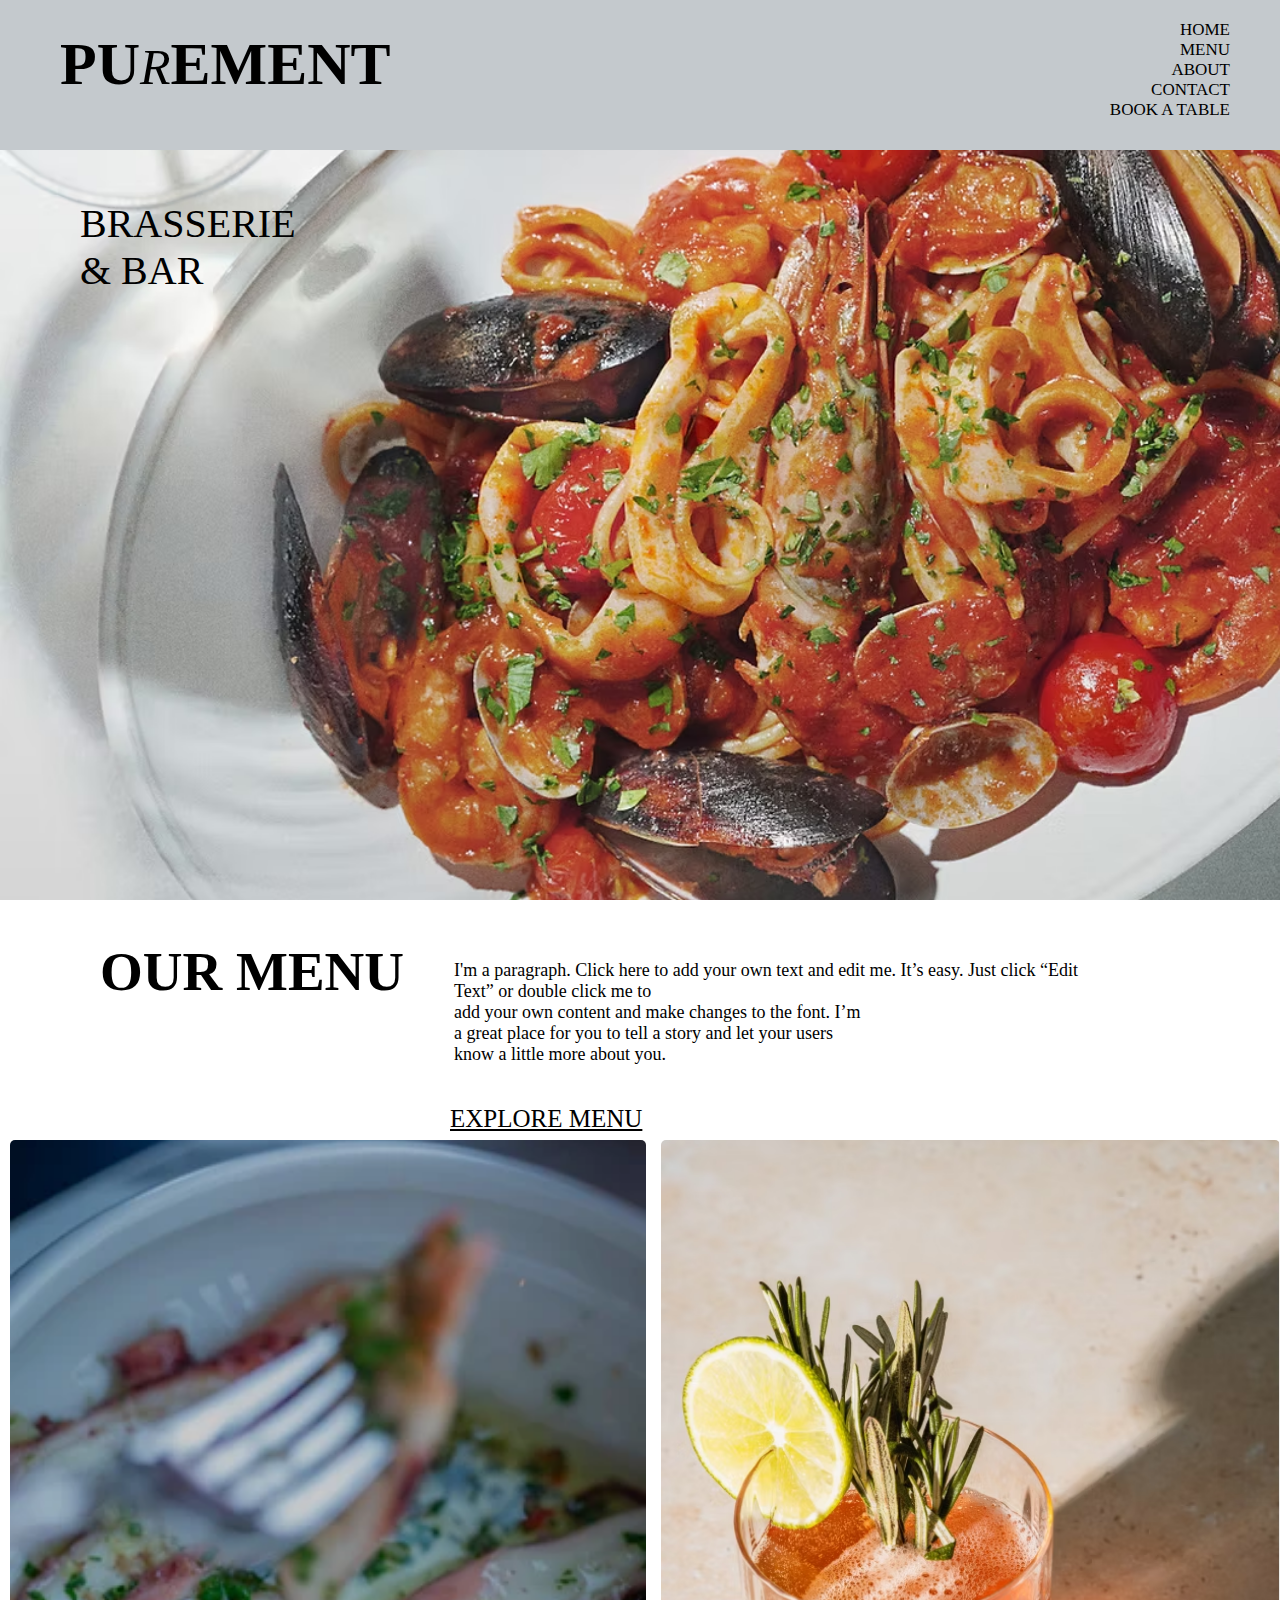
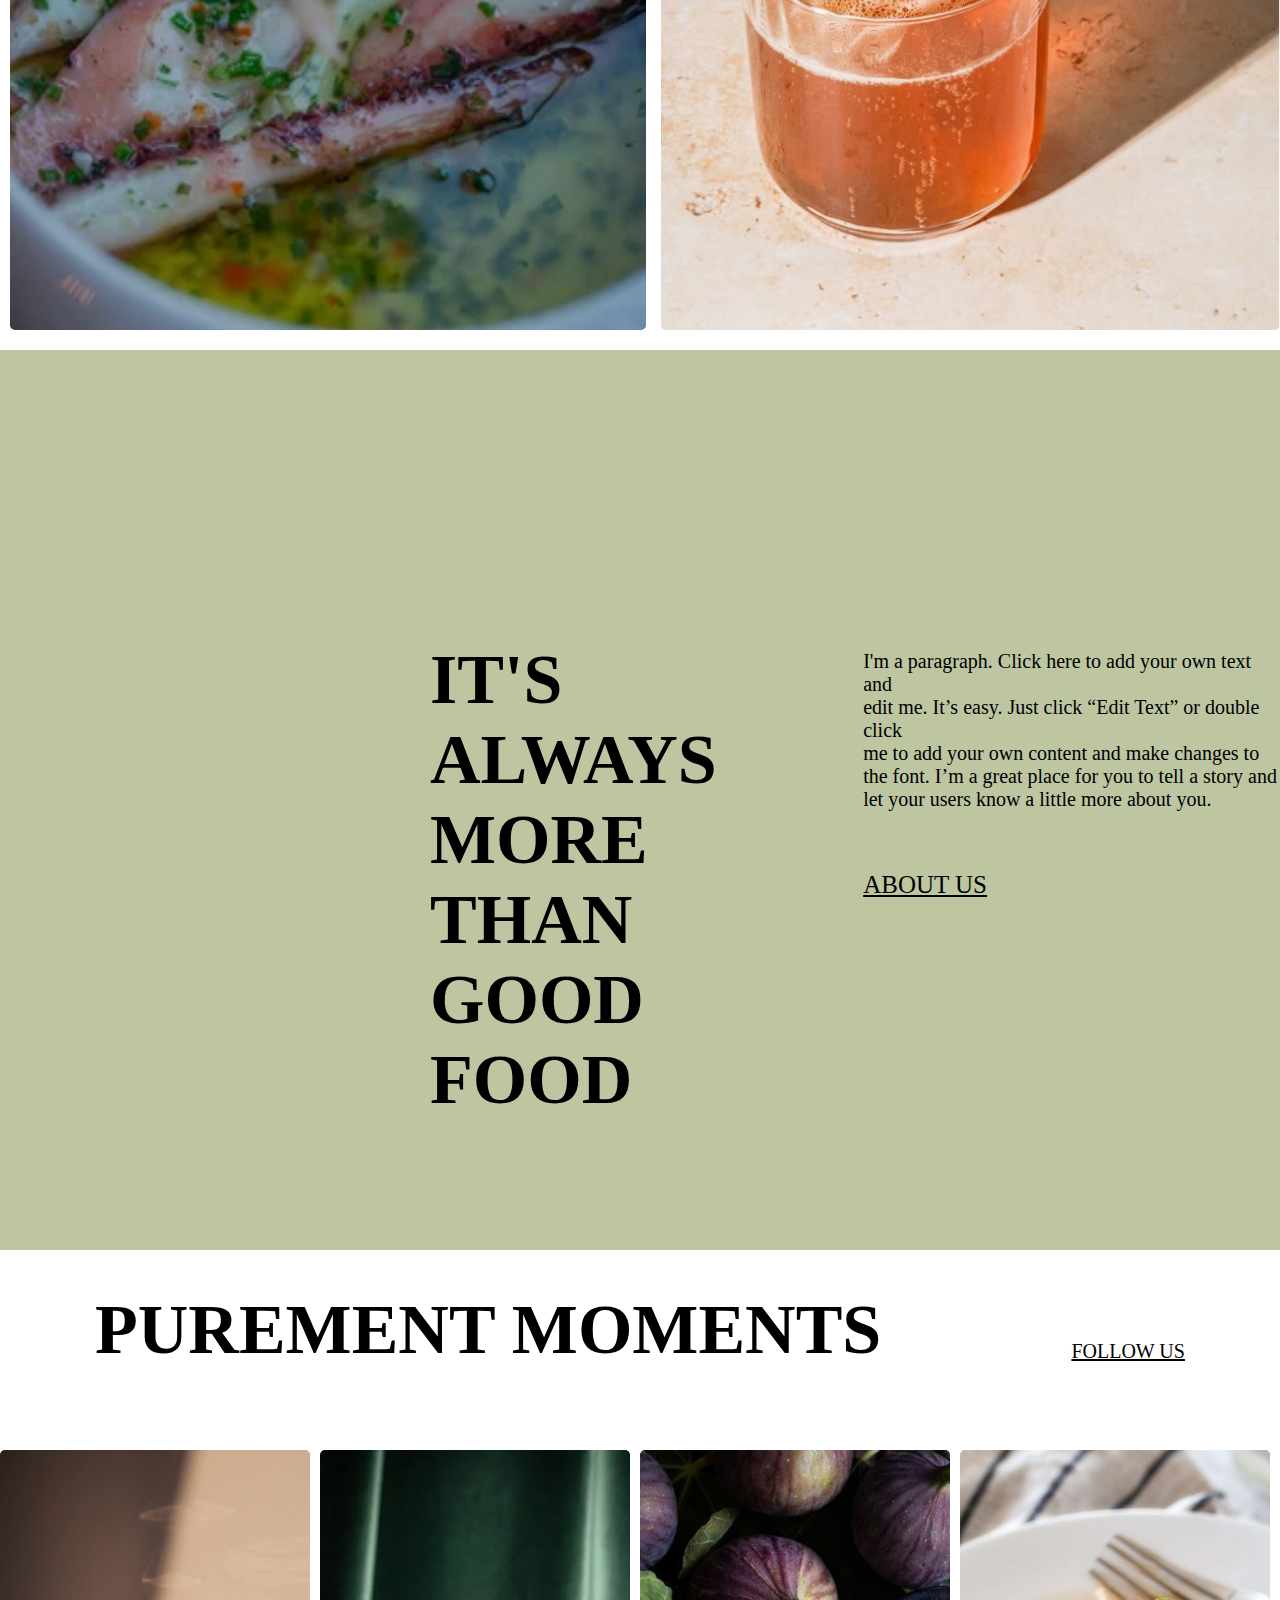
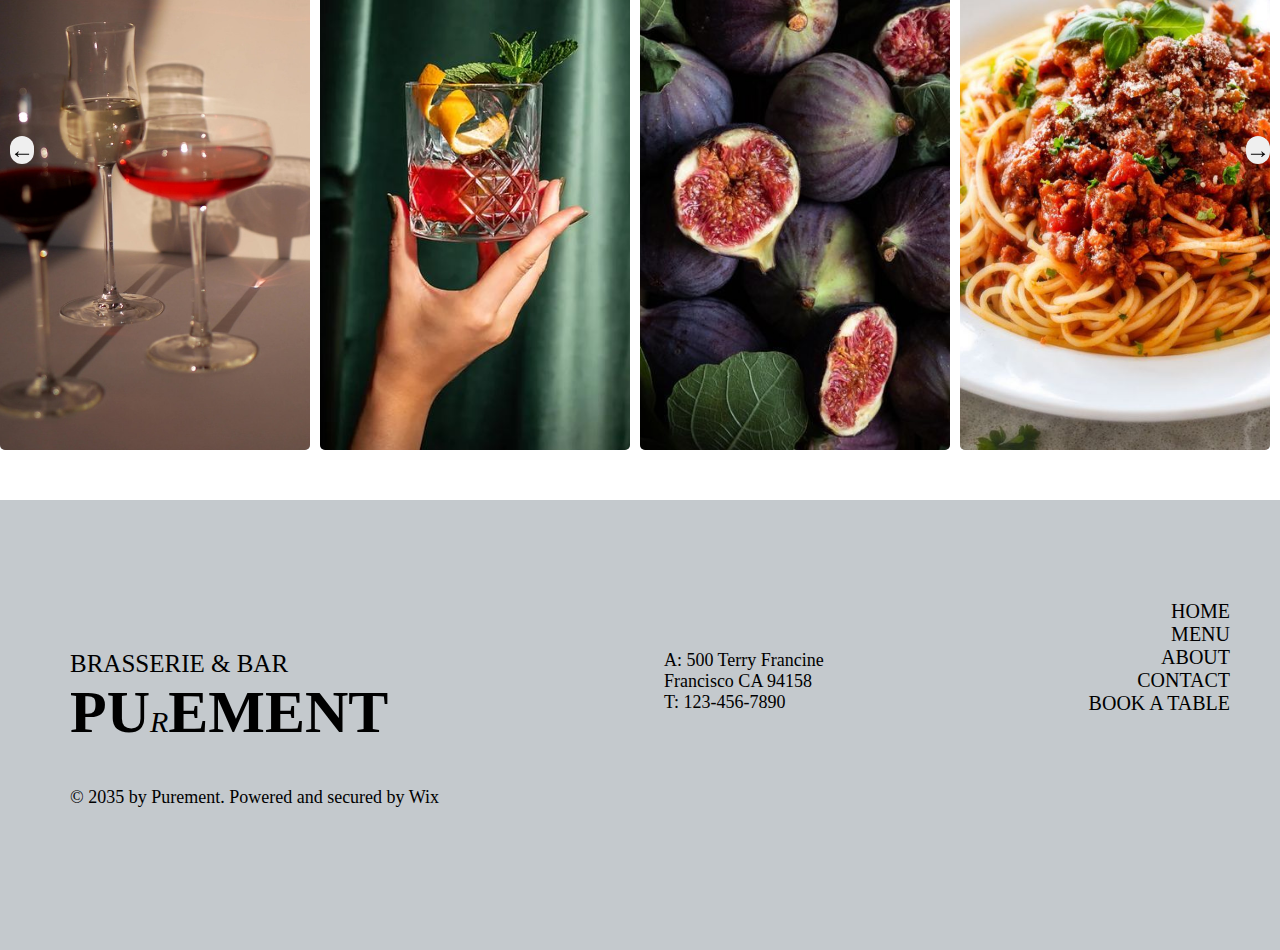
<file: index.html>
<!DOCTYPE html>
<html lang="en">
<head>
    <meta charset="UTF-8">
    <meta name="viewport" content="width=device-width, initial-scale=1.0">
    <title>Document</title>
    <link rel="stylesheet" href="./style.css">
   
</head>
<body>
  <header>
      <section class="menubox">
        <div style="margin-left: 60px; ; " class="title">
            <p style="color: black; font-size: 60px;margin-top: 30px; "><b>PU</b><i>R</i><b>EMENT</b></p>
        </div>
        <div class="select">
          <nav>
            <ul>
              <li><a href="./index.html">HOME</a></li>
              <li><a href="./menu.html">MENU</a></li>
              <li><a href="">ABOUT</a></li>
              <li><a href="">CONTACT</a></li>
              <li><a href="./book.html">BOOK A TABLE </a></li>
            </ul>
          </nav>
            
        </div>
      </section>
   </header>
  

   <section class="banner">
      <h1>BRASSERIE <br> & BAR</h1>
   </section>
   <section class="menudetail">
    <div>
    <h2>OUR MENU</h2>
    <p>I'm a paragraph. Click here to add your own text and edit me. It’s easy. Just click “Edit <br> 
      Text” or double click me to <br> 
      add your own content and make changes to the font. I’m <br> 
      a great place for you to tell a story and let your users <br>
       know a little more about you.
      </p>
    </div>
    <div class="MENU">
    <a href="" class="MENU">EXPLORE MENU</a>
    </div>
  </section>

  <section class="imagesection">
    <img class="soup" src="./image/food-menu3.webp" alt="">
    <img class="coctail" src="./image/coctail.avif" alt="">
  </section>

  
  
  <section class="aboutus">
    
    <h3>
      IT'S ALWAYS <br> 
      MORE  THAN <br>
      GOOD FOOD
    </h3>
    <div>
    <p>I'm a paragraph. Click here to add your own text and <br>
       edit me. It’s easy. Just click “Edit Text” or double click <br>
        me to add your own content and make changes to <br>
         the font. I’m a great place for you to tell a story and <br>
          let your users know a little more about you.
        </p>
        <div class="aboutus">
        <a href=""> ABOUT US</a>
        </div>
    </div>
    
  </section>

  <section class="followus">
    <h3>PUREMENT MOMENTS</h3>
    <a href="">FOLLOW US</a>
  </section>


  <section class="custom-carousel">
    <div class="carousel-container">
      <div class="carousel-track">
        <!-- 10 სურათი -->
        <div class="carousel-item"><img class="wine" src="./image/main-menu-wine.jpg" alt="Image 1"></div>
        <div class="carousel-item"><img class="cockinhand" src="./image/cup cocktails-inhands.jpg" alt="Image 2"></div>
        <div class="carousel-item"><img class="fig" src="./image/fig.jpg" alt="Image 3"></div>
        <div class="carousel-item"><img class="spagetti" src="./image/spagetti.jpg" alt="Image 4"></div>
        <div class="carousel-item"><img class="food-menu3" src="./image/food-menu3.webp" alt="Image 5"></div>
        <div class="carousel-item"><img class="food-menu1" src="./image/food-menu1.webp" alt="Image 6"></div>
        <div class="carousel-item"><img class="foodmenu3" src="./image/foodmenu3.webp" alt="Image 7"></div>
        <div class="carousel-item"><img class="bread" src="./image/bread.jpg" alt="Image 8"></div>
        <div class="carousel-item"><img class="food-menu" src="./image/food-menu.webp" alt="Image 9"></div>
        <div class="carousel-item"><img class="basket" src="./image/orange basket.webp" alt="Image 10"></div>
      </div>
      <button class="carousel-btn prev">←</button>
      <button class="carousel-btn next">→</button>
    </div>
  </section>


  <footer>
    <div class="keyword">
        <p>
            BRASSERIE & BAR <br>
            <b>PU</b><i>R</i><b>EMENT</b>
        </p>
        <p>
            © 2035 by Purement. Powered and secured by Wix
        </p>
    </div>
    <div class="adress">
       <p> A: 500 Terry Francine 
        <br> Francisco CA 94158<br>
        T: 123-456-7890 </p>
    </div>
    <div class="secondselect">
        <nav>
            <ul>
              <li><a href="./index.html">HOME</a></li>
              <li><a href="./menu.html">MENU</a></li>
              <li><a href="./about.html">ABOUT</a></li>
              <li><a href="">CONTACT</a> </li>
              <li><a href="./booking.html">BOOK A TABLE </a></li>
            </ul>
          </nav>
    </div>
    

  </footer>
  
    
  
  
  

  
  <script src="main.js"></script>
  
</body>
</html>
</file>
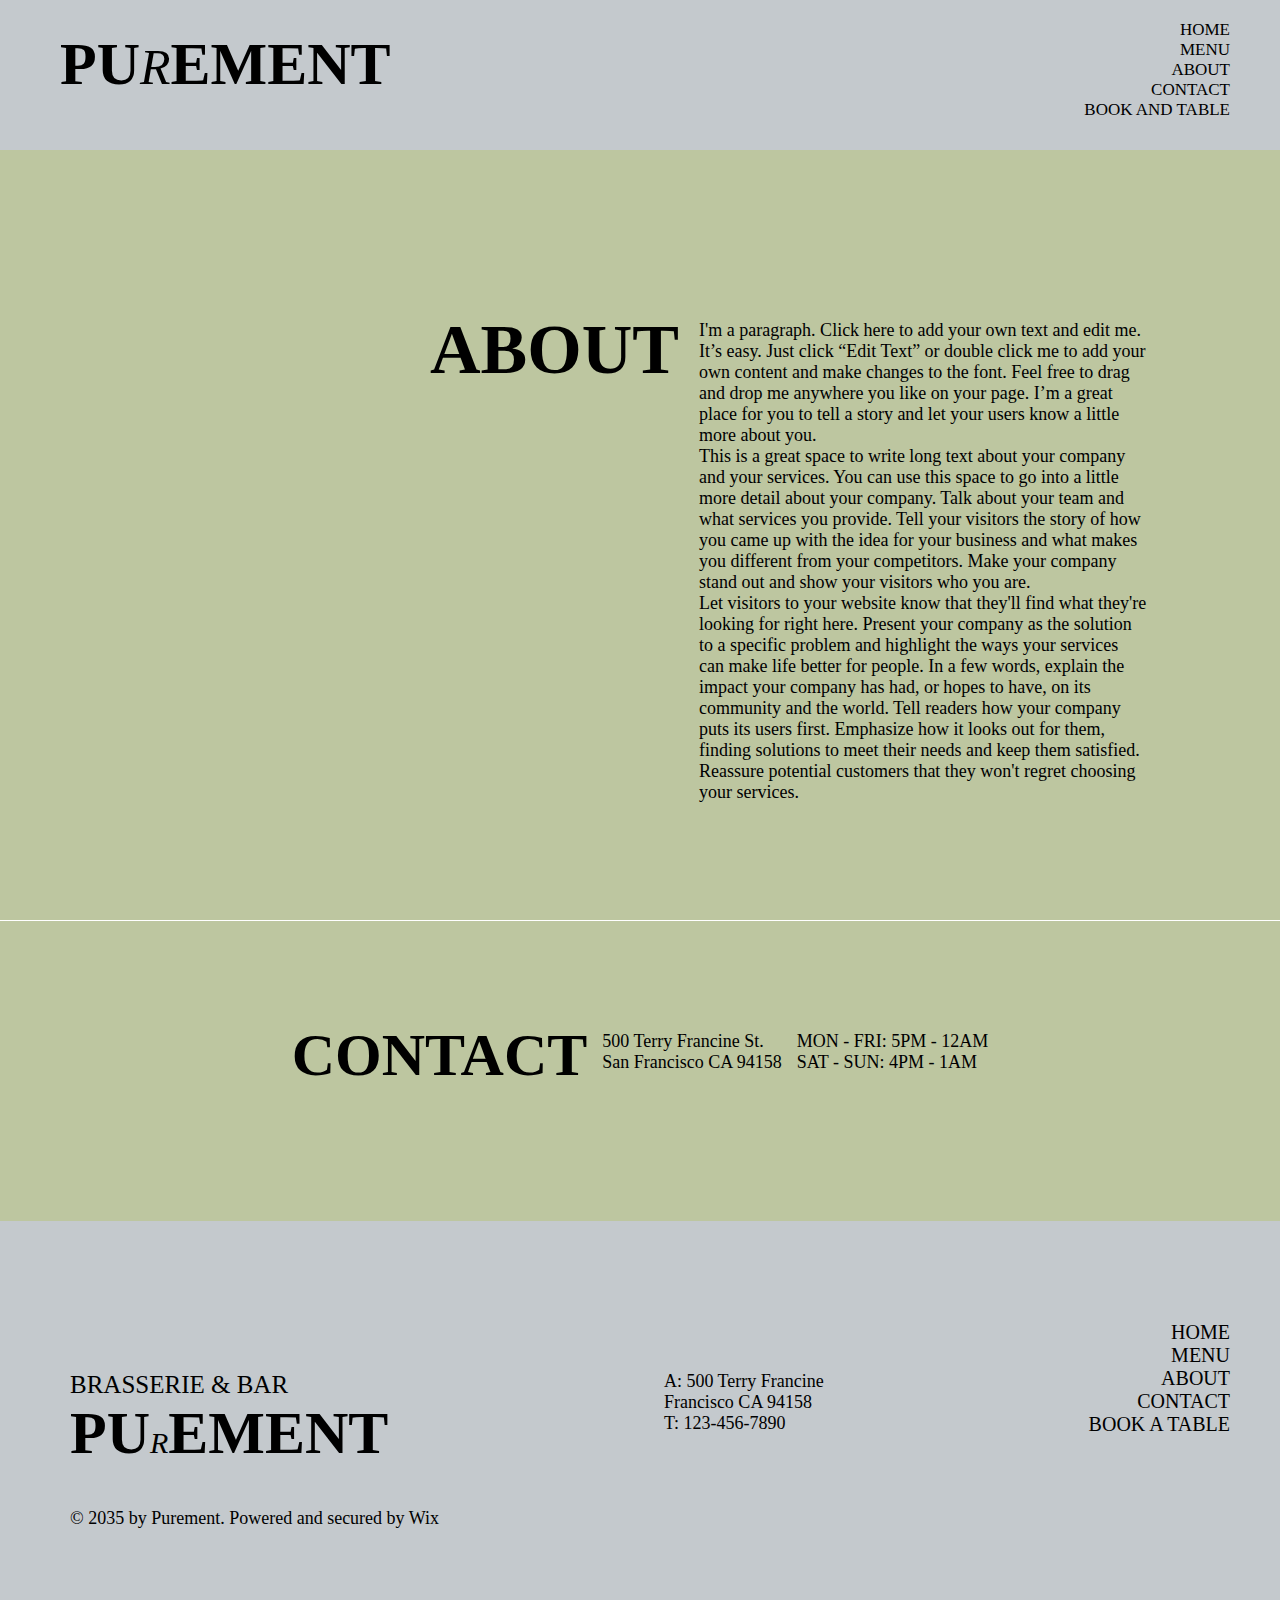
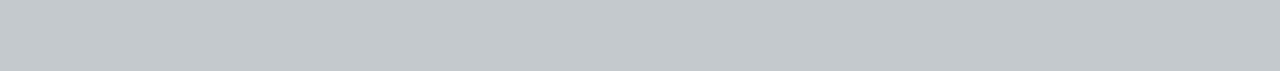
<file: about.html>
<!DOCTYPE html>
<html lang="en">
<head>
    <meta charset="UTF-8">
    <meta name="viewport" content="width=device-width, initial-scale=1.0">
    <title>Document</title>
    <link rel="stylesheet" href="./style.css">
</head>
<body>
    <header>
        <section class="menubox">
          <div style="margin-left: 60px; ; " class="title">
              <p style="color: black; font-size: 60px;margin-top: 30px; "><b>PU</b><i>R</i><b>EMENT</b></p>
          </div>
          <div class="select">
            <nav>
              <ul>
                <li><a href="./index.html">HOME</a></li>
                <li><a href="./menu.html">MENU</a></li>
                <li><a href="">ABOUT</a></li>
                <li><a href="">CONTACT</a></li>
                <li><a href="./book.html">BOOK AND TABLE</a></li>
              </ul>
            </nav>
          </div>
        </section>
     </header>

     <section class="aboutus">
        <h3>ABOUT</h3>
        <div class="flex">
              <p>I'm a paragraph. Click here to add your own text and edit me. <br>
             It’s easy. Just click “Edit Text” or double click me to add your <br>
              own content and make changes to the font. Feel free to drag <br>
               and drop me anywhere you like on your page. I’m a great <br>
               place for you to tell a story and let your users know a little <br>
                more about you. <br>
               
            This is a great space to write long text about your company <br>
             and your services. You can use this space to go into a little <br>
              more detail about your company. Talk about your team and <br>
             what services you provide. Tell your visitors the story of how <br>
             you came up with the idea for your business and what makes <br>
              you different from your competitors. Make your company <br>
             stand out and show your visitors who you are. <br>
          
               
             Let visitors to your website know that they'll find what they're <br>
              looking for right here. Present your company as the solution <br>
             to a specific problem and highlight the ways your services <br>
              can make life better for people. In a few words, explain the <br>
               impact your company has had, or hopes to have, on its <br>
            community and the world. Tell readers how your company <br>
             puts its users first. Emphasize how it looks out for them, <br>
              finding solutions to meet their needs and keep them satisfied. <br>
               Reassure potential customers that they won't regret choosing <br>
                your services.
         </p>
        </div>  
     
    
    </section>
    
     <div class="lineup"></div>



     <section class="contact">
      <h3 class="contactforabout">CONTACT</h3>
         <div class="adress1">
        <p>500 Terry Francine St.</p>
        <p>San Francisco CA 94158</p>
         </div>
         <div class="time">
         <p>MON - FRI: 5PM - 12AM</p>
         <p>SAT - SUN: 4PM - 1AM</p>
         </div>
      </section>
 
      
        
    </section> 


        <footer>
          <div class="keyword">
              <p>
                  BRASSERIE & BAR <br>
                  <b>PU</b><i>R</i><b>EMENT</b>
              </p>
              <p>
                  © 2035 by Purement. Powered and secured by Wix
              </p>
          </div>
          <div class="adress">
             <p> A: 500 Terry Francine 
              <br> Francisco CA 94158<br>
              T: 123-456-7890 </p>
          </div>
          <div class="secondselect">
              <nav>
                  <ul>
                    <li><a href="./index.html">HOME</a></li>
                    <li><a href="./menu.html">MENU</a></li>
                    <li><a href="./about.html">ABOUT</a></li>
                    <li><a href="">CONTACT</a> </li>
                    <li><a href="./booking.html">BOOK A TABLE </a></li>
                  </ul>
                </nav>
          </div>
          
      
        </footer>

     </section>
     

       
    
  
      
      
      
      

    <script src="main.js"></script>  
</body>
</html>
</file>
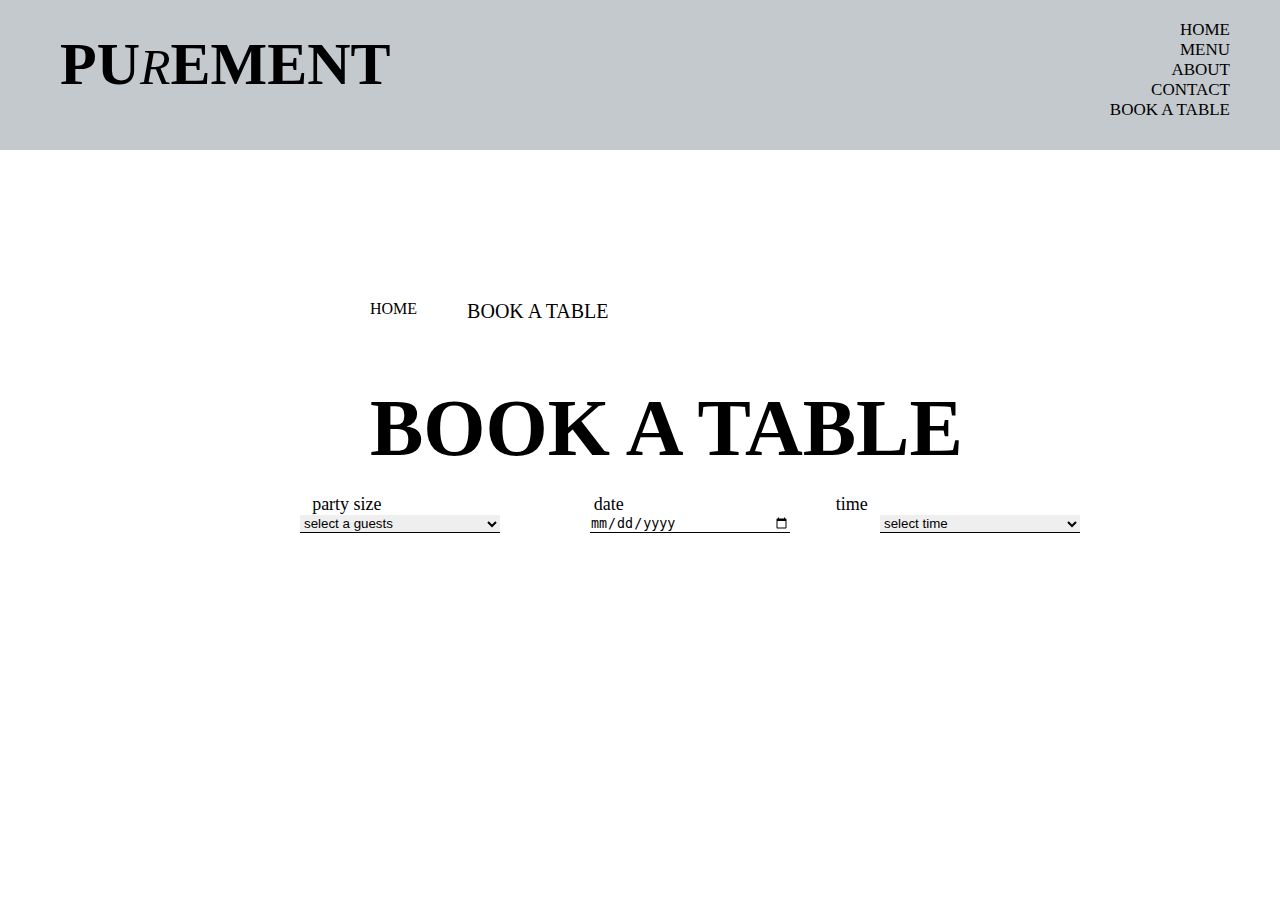
<file: book.html>
<!DOCTYPE html>
<html lang="en">
<head>
    <meta charset="UTF-8">
    <meta name="viewport" content="width=device-width, initial-scale=1.0">
    <title>Document</title>
    <link rel="stylesheet" href="./style.css">
</head>
<body>
    <header>
        <section class="menubox">
          <div style="margin-left: 60px; ; " class="title">
              <p style="color: black; font-size: 60px;margin-top: 30px; "><b>PU</b><i>R</i><b>EMENT</b></p>
          </div>
          <div class="select">
            <nav>
              <ul>
                <li><a href="./index.html">HOME</a></li>
                <li><a href="./menu.html">MENU</a></li>
                <li><a href="./about.html">ABOUT</a></li>
                <li><a href="">CONTACT</a></li>
                <li><a href="./book.html">BOOK A TABLE </a></li>
              </ul>
            </nav>
              
          </div>
        </section>
     </header>

     <div class="bookingpage">
        <a href="./index.html">HOME </a>
        <p>BOOK A TABLE</p>
       
    </div>
     
    <div class="book">
    <h2>BOOK A TABLE</h2>
    </div>

    <form class="booking-form">
        <div class="labels">
        <label for="booking-date">party size</label>
        <label for="booking-date">date</label>
        <label for="time">time</label>
        </div>
        <div class="select">
        <select name="guests" id="guests">
            <option value="disabled selected "> select a guests</option>
            <option value="guest1">1 guest</option>
            <option value="guest2">2 guest</option>
            <option value="guest3">3 guest</option>
            <option value="guest4">4 guest</option>
            <option value="guest5">5 guest</option>
            <option value="guest6">6 guest</option>
        </select>

        
        <input type="date" id="booking-date" name="booking-date" min="" required>

       
        <select name="time" id="time">
            
            <option value="time">select time</option>
            <option value="time">12:00 AM</option>
            <option value="time">12:15 AM</option>
            <option value="time">12:40 AM</option>
            <option value="time">1:00 AM</option>
            <option value="time">1:15 AM</option>
            <option value="time">1:45 AM</option>
            <option value="time">2:00 AM</option>
            <option value="time">2:15 AM</option>
            <option value="time">2:50 AM</option>
            <option value="time">12:00 PM</option>
            <option value="time">1:00  PM</option>
            <option value="time">1:15  PM</option>
            <option value="time">1:30  PM</option>
            <option value="time">2:00 PM</option>
        </select>
        </div>

        
      </form>
      

    <script src="main.js"></script>  
</body>
</html>
</file>
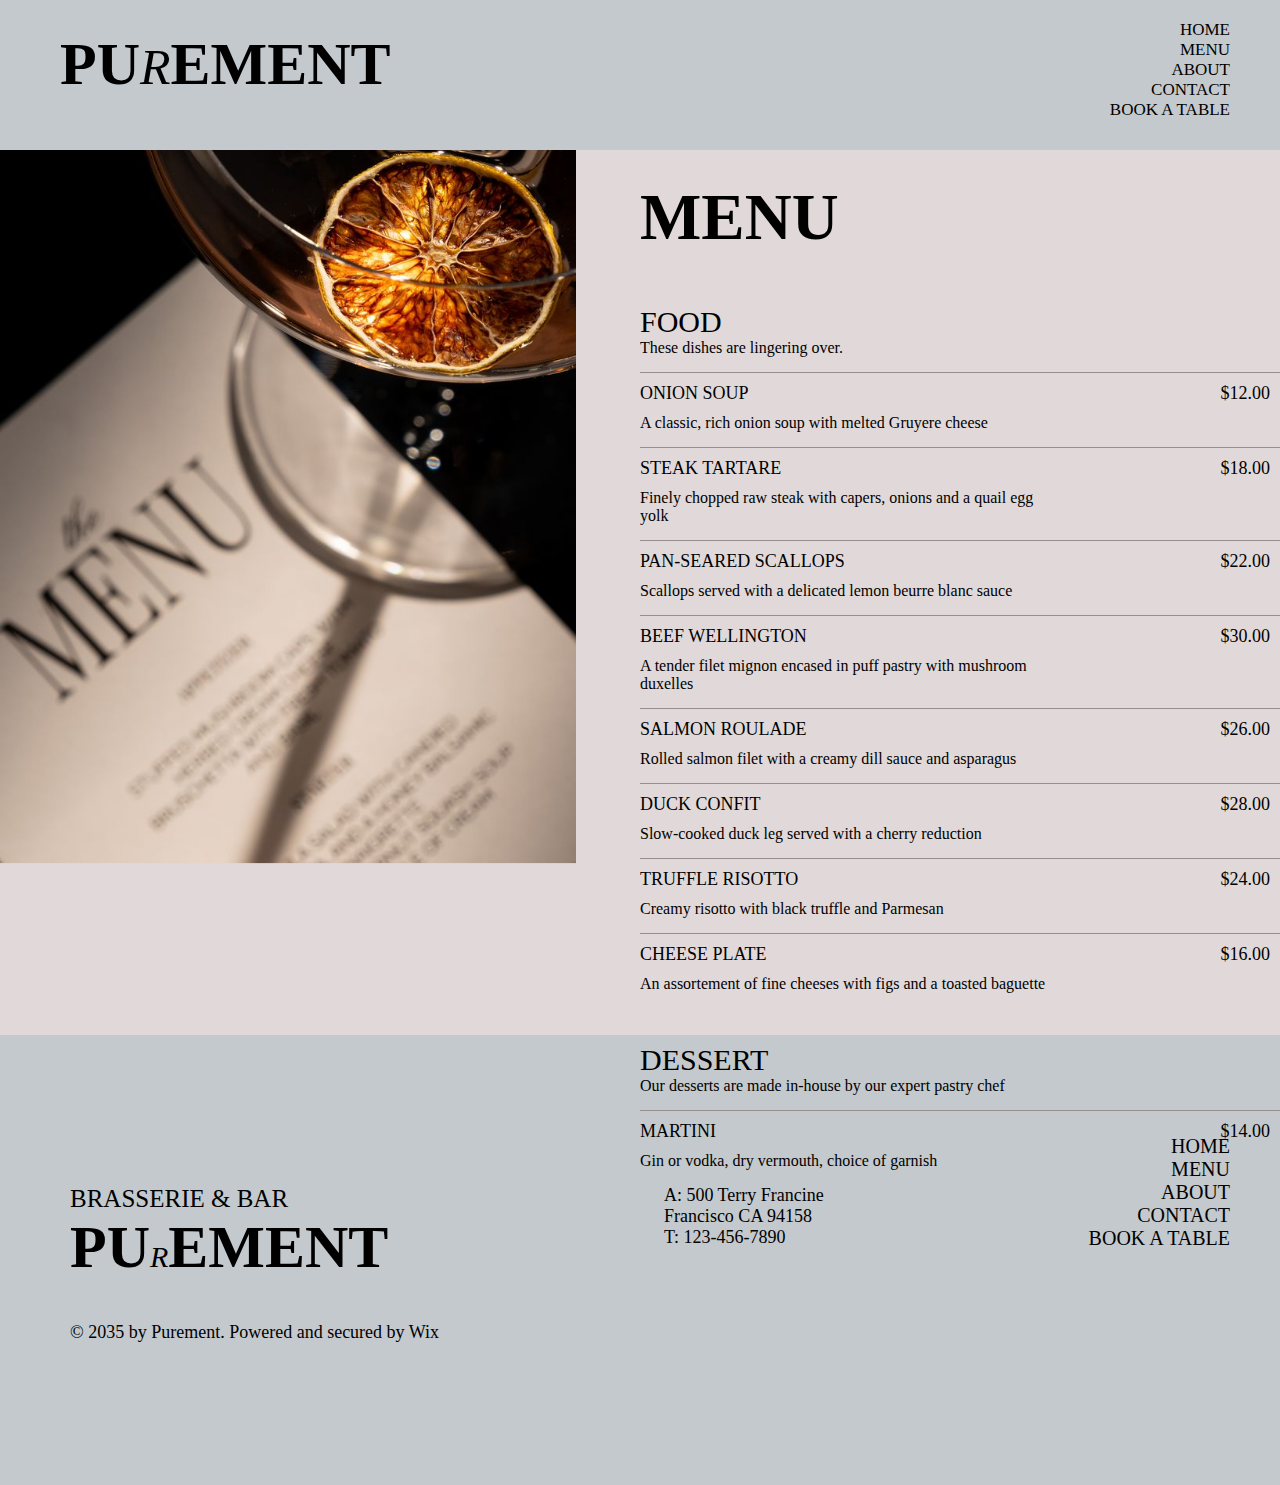
<file: menu.html>
<!DOCTYPE html>
<html lang="en">
<head>
    <meta charset="UTF-8">
    <meta name="viewport" content="width=device-width, initial-scale=1.0">
    <title>Document</title>
    <link rel="stylesheet" href="./style.css">
</head>
<body>
    <header>
        <section class="menubox">
          <div style="margin-left: 60px; ; " class="title">
              <p style="color: black; font-size: 60px;margin-top: 30px; "><b>PU</b><i>R</i><b>EMENT</b></p>
          </div>
          <div class="select">
            <nav>
              <ul>
                <li><a href="./index.html">HOME</a></li>
                <li><a href="./menu.html">MENU</a></li>
                <li><a href="./about.html">ABOUT</a></li>
                <li><a href="">CONTACT</a></li>
                <li><a href="./book.html">BOOK A TABLE </a></li>
              </ul>
            </nav>
              
          </div>
        </section>
     </header>

     <section class="menu">
        <div>
          <img src="./image/menu.jpg" alt="">
        </div>
        <div class="scroll">
            <h3>MENU</h3>
            
            <section id="food">
            <h5>FOOD</h5>
            <p class="dishestext">These dishes are lingering over.</p>
            <div class="line"></div>
            <div class="forprice">
            <p class="type">ONION SOUP</p>
            <p class="price">$12.00</p>
            </div>
            <p class="description">A classic, rich onion soup with melted Gruyere cheese</p>
            <div class="line"></div>
            
            <div class="forprice">
            <p class="type">STEAK TARTARE</p>
             <p class="price">$18.00</p>
            </div>
            <p class="description">Finely chopped raw steak with capers, onions and a quail egg <br>
             yolk</p>
            
             <div class="line"></div>

             <div class="forprice">
                <p class="type">PAN-SEARED SCALLOPS</p>
                <p class="price">$22.00</p>
             </div>
             <p class="description">Scallops served with a delicated lemon beurre blanc sauce</p>
             <div class="line"></div>

             <div class="forprice">
                <p class="type">BEEF WELLINGTON</p>
                <p class="price">$30.00</p>
             </div>
             <p class="description">A tender filet mignon encased in puff pastry with mushroom <br>
               duxelles</p>
             <div class="line"></div>
             <div class="forprice">
                <p class="type">SALMON ROULADE</p>
                <p class="price">$26.00</p>
             </div>
                <p class="description">Rolled salmon filet with a creamy dill sauce and asparagus</p>
                <div class="line"></div>
             <div class="forprice">
                <p class="type">DUCK CONFIT</p>
                <p class="price">$28.00</p>
             </div>
              <p class="description">Slow-cooked duck leg served with a cherry reduction</p>
              <div class="line"></div>
             <div class="forprice">
                <p class="type">TRUFFLE RISOTTO</p>
                <p class="price">$24.00</p>
             </div>
             <p class="description">Creamy risotto with black truffle and Parmesan</p>
             <div class="line"></div>
             <div class="forprice">
                <p class="typr">CHEESE PLATE</p>
                <p class="price">$16.00</p>
             </div>
             <p class="description">An assortement of fine cheeses with figs and a toasted baguette</p>
             
            </section>
        
             <section id="desserts">
                <h5>DESSERT</h5>
                 <p class="dishestext">Our desserts are made in-house by our expert pastry chef</p>
                 <div class="line"></div>

                 <div class="forprice">
                  <p class="type">MARTINI</p>
                  <p class="price">$14.00</p>
                 </div>
                 <p class="description">Gin or vodka, dry vermouth, choice of garnish</p>
                 <div class="line"></div>

                 <div class="forprice">
                  <p class="type">MANHATTAN</p>
                  <p class="price">$15.00</p>
               </div>
                 <p class="description">Bourbon or rye, sweet vermouth, bitters, cherry garnish</p>
                 <div class="line"></div>

                 <div class="forprice">
                  <p class="type">NEGRONI</p>
                  <p class="price">$14.00</p>
                 </div>
                 <p class="description">Gin, Campari, sweet vermouth, orange twist</p>
                 <div class="line"></div>


               <div class="forprice">
                  <p class="type">WHISKEY SOUR</p>
                  <p class="price">$13.00</p>
               </div>
               <p class="description">Bourbon, lemon juice, simple syrup, cherry and orange slice</p>
               <div class="line"></div>

               <div class="forprice">
                  <p class="type">GIMLET</p>
                  <p class="price">$13.00</p>
               </div>
               <p class="description">Gin or vodka, lime juice, simple syrup</p>
               
            </section>

            <section id="wine" >
              <h5>WINES</h5>
              <p class="dishestext"></p>
            <div class="line"></div>
            
               <p class="type">CHARDONNAY</p>
                <p class="private">Private Winery</p>
                <div class="forprice">
                <p class="glass">Glass</p>
                 <p class="price">$12.00</p>
               </div>
               <div class="forprice">
                  <p class="bottle">Bottle</p>
                  <p class="price">$48.00</p>
               </div>
               <div class="line"></div>


               <p class="type">SAUVIGNON BLANC</p>
                <p class="private">Private Winery</p>
                <div class="forprice">
                <p class="glass">Glass</p>
                 <p class="price">$11.00</p>
               </div>
               <div class="forprice">
                  <p class="bottle">Bottle</p>
                  <p class="price">$44.00</p>
               </div>
               <div class="line"></div>


               <p class="type">PINOT NOIR</p>
               <p class="private">Private Winery</p>
               <div class="forprice">
               <p class="glass">Glass</p>
                <p class="price">$14.00</p>
              </div>
              <div class="forprice">
                 <p class="bottle">Bottle</p>
                 <p class="price">$56.00</p>
              </div>
              <div class="line"></div>

              <p class="type">CABERNET SAUVIGNON</p>
               <p class="private">Private Winery</p>
               <div class="forprice">
               <p class="glass">Glass</p>
                <p class="price">$13.00</p>
              </div>
              <div class="forprice">
                 <p class="bottle">Bottle</p>
                 <p class="price">$52.00</p>
              </div>
              <div class="line"></div>


              <p class="type">MERLOT</p>
               <p class="private">Private Winery</p>
               <div class="forprice">
               <p class="glass">Glass</p>
                <p class="price">$12.00</p>
              </div>
              <div class="forprice">
                 <p class="bottle">Bottle</p>
                 <p class="price">$48.00</p>
              </div>
              <div class="line"></div>


              <p class="type">SYRAH / SHIRAZ</p>
              <p class="private">Private Winery</p>
              <div class="forprice">
              <p class="glass">Glass</p>
               <p class="price">$14.00</p>
             </div>
             <div class="forprice">
                <p class="bottle">Bottle</p>
                <p class="price">$56.00</p>
             </div>
             <div class="line"></div>

             <p class="type">CHAMPAGNE</p>
              <p class="private">Private Winery</p>
              <div class="forprice">
              <p class="glass">Glass</p>
               <p class="price">$18.00</p>
             </div>
             <div class="forprice">
                <p class="bottle">Bottle</p>
                <p class="price">$72.00</p>
             </div>

           </section>
        </div>

       </section>
       <footer>
         <div class="keyword">
             <p>
                 BRASSERIE & BAR <br>
                 <b>PU</b><i>R</i><b>EMENT</b>
             </p>
             <p>
                 © 2035 by Purement. Powered and secured by Wix
             </p>
         </div>
         <div class="adress">
            <p> A: 500 Terry Francine 
             <br> Francisco CA 94158<br>
             T: 123-456-7890 </p>
         </div>
         <div class="secondselect">
             <nav>
                 <ul>
                   <li><a href="./index.html">HOME</a></li>
                   <li><a href="./menu.html">MENU</a></li>
                   <li><a href="">ABOUT</a></li>
                   <li><a href="">CONTACT</a></li>
                   <li><a href="">BOOK A TABLE </a></li>
                 </ul>
               </nav>
         </div>
         
     
       </footer>



    

    

    
     




    



    <script src="main.js"></script>  
</body>
</html>
</file>
<file: style.css>
* {
    margin: 0;
    padding: 0;
    box-sizing: border-box;
}
html, body {
    width: 100%;
    overflow-x: hidden; /* ჰორიზონტალური სკროლის გამორთვა */
}


header {
 /* ჰედერის ფონი */
    text-align: center;
    background-color:  rgb(196, 201, 205);
    position: fixed;
    z-index: 1;
    width: 100vw;
    height: 150px;
   
}

header section.menubox div.title p b{
    font-weight: 600;
}
header section.menubox div.title p i{
    font-weight: 100;
    font-size: 50px;
}


header section.menubox{
    display: flex;
    justify-content: space-between;
    padding-bottom: 80px;
    
}
header section.menubox div.select{
    padding-right: 50px;
    display: flex;
    margin-top: 20px;
}

.select nav ul li{
    list-style: none;

}
.select nav ul li a{
    text-decoration: none;
    display: flex;
    flex-direction: row-reverse;
    font-size: 17px;
    color: black;
  
    
}



.select nav ul li a:hover{
    color: rgb(39, 106, 16);
    transition: 5ms;
    
}

section.banner  {
    background-image: url(./image/mainpagebanner.avif);
    
    width: 100vw; /* სიგანე ეკრანის 100% */
    height: 100vh; /* სიმაღლე ეკრანის 100% */
    
    background-size: cover; /* პროპორციების შენარჩუნება */
    background-repeat: no-repeat; /* სურათი არ განმეორდეს */
    background-position: center; /* სურათი ცენტრში */
    background-attachment: fixed;
    
}
section.banner h1{
  padding-top: 200px;
  padding-left: 80px;
  font-size: 40px;
  font-weight: 200;
  
}
section.menudetail div{
    width: 100%;
    background-color: white;
    display: flex;
    gap: 50px;
    margin-left: 100px;
    margin-top: 40px;
    
    
    
}
section.menudetail {
    height: 200px;
    
}

section.menudetail h2{
    font-size: 55px;
}
section.menudetail p{
    font-size: 18px;
    margin-top: 20px;
}
section.menudetail div.MENU{
    
    margin-left: 450px;
    margin-top: 40px;
    font-size: 25px;
    gap: 50px;
}

section.menudetail div.MENU a.MENU{
    color: black;
}

img.soup{
    width: 750px;
    height: 790px;
    object-fit: cover;
    border-radius: 5px;
}
img.coctail{
    width: 730px;
    height: 790px;
    object-fit: cover;
    border-radius: 5px;
}

section.imagesection{
    margin-left: 10px;
    display: flex;
    gap: 15px;
}
section.aboutus{
    height: 500px;
    margin-top: 20px;
    width: 100%;
    display: flex;
    gap: 20px;
    background-color: rgb(183, 183, 135);
    
}

section.aboutus h3{
   font-size: 70px;
   margin-top: 90px;
   margin-left: 250px;
}

section.aboutus div p{
    margin-top: 100px;
    font-size: 20px;
}
section.aboutus div div.aboutus{
    margin-top: 60px;
   
}
section.aboutus div div.aboutus a{
    color: black;
    font-size: 25px;

}
section.followus{
    display: flex;
    justify-content: space-around;
    height: 150px;
}

section.followus h3{
  font-size: 70px;
  margin-top: 40px;
}

section.followus a{
    margin-top: 90px;
    color: black;
    font-size: 20px;

}






/* carousel */
.custom-carousel {
    position: relative;
    width: 100%;
    overflow: hidden;
    margin: 50px 0;
  }
  
  .carousel-container {
    display: flex;
    align-items: center;
  }
  
  .carousel-track {
    display: flex;
    gap: 10px;
    transition: transform 0.5s ease;
  }
  
  .carousel-item {
    flex: 0 0 calc(25% - 10px); /* 4 ფოტო ერთ რიგში */
    height: 600px;
    background-color: #ccc;
    border-radius: 5px;
    overflow: hidden;
  }
  
  .carousel-item img {
    width: 100%;
    height: 100%;
    object-fit: cover;
  }
  
  .carousel-btn {
    position: absolute;
    top: 50%;
    transform: translateY(-50%);
    border: none;
    color: #000;
    font-size: 24px;
    cursor: pointer;
    z-index: 10;
    border-radius: 40px;
  }
  
  .carousel-btn.prev {
    left: 10px;
  }
  
  .carousel-btn.next {
    right: 10px;
  }
  footer{
    background-color: rgb(196, 201, 205);
    height: 450px;
    display: flex;
    justify-content: space-between;
    margin-top:0px;
    
  }
  div.secondselect{
    margin-right: 50px;
    margin-top: 100px;
  }
  div.secondselect nav ul li{
    list-style: none;
  }
  .secondselect nav ul li a{
    text-decoration: none;
    display: flex;
    flex-direction: row-reverse;
    font-size: 20px;
    color: black;
  }
  .secondselect nav ul li a:hover{
    color: rgb(39, 106, 16);
    transition: 5ms;
  }
  .adress{
    margin-top: 150px;
    margin-right: 40px;
  }
  .adress p{
    font-size: 18px;
  }
  .keyword{
    margin-left: 70px;
    margin-top: 150px;
  }
  .keyword p:nth-child(1){
    font-size: 25px;
  }
  .keyword p:nth-child(1) b{
    font-size: 60px;
  }
  .keyword p:nth-child(1) i{
    font-size: 30px;
  }
  .keyword p:nth-child(2){
    margin-top: 40px;
    font-size: 18px;
  }

  section.menu{
    display: flex;
    background-attachment: fixed;
    background-color: #d5cacab8;
    display: flex;
    height: 1035px;
    
    
    
  }

  section.menu div:nth-child(2){

    margin-top: 180px;
  }
  section.menu div:nth-child(2) h3{
    font-size: 65px;
  }
  section.menu div:nth-child(2) section#food h5{
    font-size: 30px;
    font-weight: 200;
    margin-top: 50px;
    display: flex;
  }
  .dishes text{

    font-size: 15px;
  }
  .forprice{
    margin-top: 10PX;
    margin-bottom: 10px;
    display: flex;
    justify-content: space-between;
  }
  .forprice p{
    font-size: 18px;
  }

  
  
  section.menu div img{
    
    width: 50vw; /* ეკრანის ნახევრამდე იყოს */
    height: auto; /* პროპორციების შენარჩუნება */
    object-fit: cover; /* სურათის სწორად შევსება */
    object-position: left top; /* მარცხენა კუთხეს მიეწებოს */
    transform: scale(0.9); /* შემცირება, რომ შიგნით შორს გამოჩნდეს */
    transform-origin: left top; /* მარცხენა ზედა კუთხე დარჩეს უცვლელი */
    position: relative;
  }
  .line{
    background-color:#978d8dfd;
    width: 700px;
    height: 1px;
    margin-top: 15px;
  }
  .scroll{
    height: calc(100vh - 30px); /* მენიუს ჩარჩოს სიმაღლე */
    overflow-y: auto;
    padding-right: 10px;
    border-radius: 10px; /* ჩარჩოს სილამაზე */
    height: 110vh;
  }
  .scroll::-webkit-scrollbar {
    display: none;
  }

  h5{
    font-size: 30px;
    font-weight: 200;
    margin-top: 50px;

  }
  section#food p.description ,
  section#desserts p.description{
    font-size: 16px;
  }

  /* section#food div.line,
  section#desserts div.line{
    background-color:#978d8dfd;
    width: 700px;
    height: 1px;
    margin-top: 15px;

  } */


  section.aboutus{
    padding-top: 200px;
    height: 900px;
    padding-left: 180px;
    background-color: #85944e89;
  }

  section.aboutus div.flex p{
   font-size: 18px;
   
  }

  div.lineup{
    height: 1px;
  }

  section.contact{
    background-color:#85944e89 ;
    padding-top:100px;
    display: flex;
    gap:15px;
    justify-content: center;
    
}
  
section.contact{
  height: 300px;
}
div.adress1{
  margin-top: 10px;
}
div.time{
  margin-top: 10px;
}
.contactforabout{
  font-size: 60px;
}

div.time p,
div.adress1 p{
  font-size: 18px;
}


 

.bookingpage{
  padding-bottom: 60px;
  margin-top: 300px;
  display: flex;
  margin-left: 370px;
  gap: 50px;
  
  
}

div.bookingpage p{
  font-size: 20px;
}
div.bookingpage a{
  color: #000;
  text-decoration: none;
}
div.book{
  margin-left:370px ;
}
div.book h2{
  font-size: 80px;
}

form.booking-form{
  margin-top: 20px;
  margin-left: 300px;
}
form.booking-form div.labels{
  display: flex;
  justify-content: space-evenly;
  margin-right: 400px;
  gap: 200px;
  
  
}
form.booking-form div.labels label{
   font-size: 18px;
   font-weight: 100;
}
form.booking-form div.select{
  display: flex;
  justify-content: space-evenly;
  margin-right: 200px;
  gap: 90px;
}

form.booking-form div.select select{
  width: 200px;
  border: none;
  outline: none;
  border-bottom: 1px solid black;
  
}

input{
  border: none;
  outline: none;
  border-bottom: 1px solid black;
  width: 200px;
}
</file>
